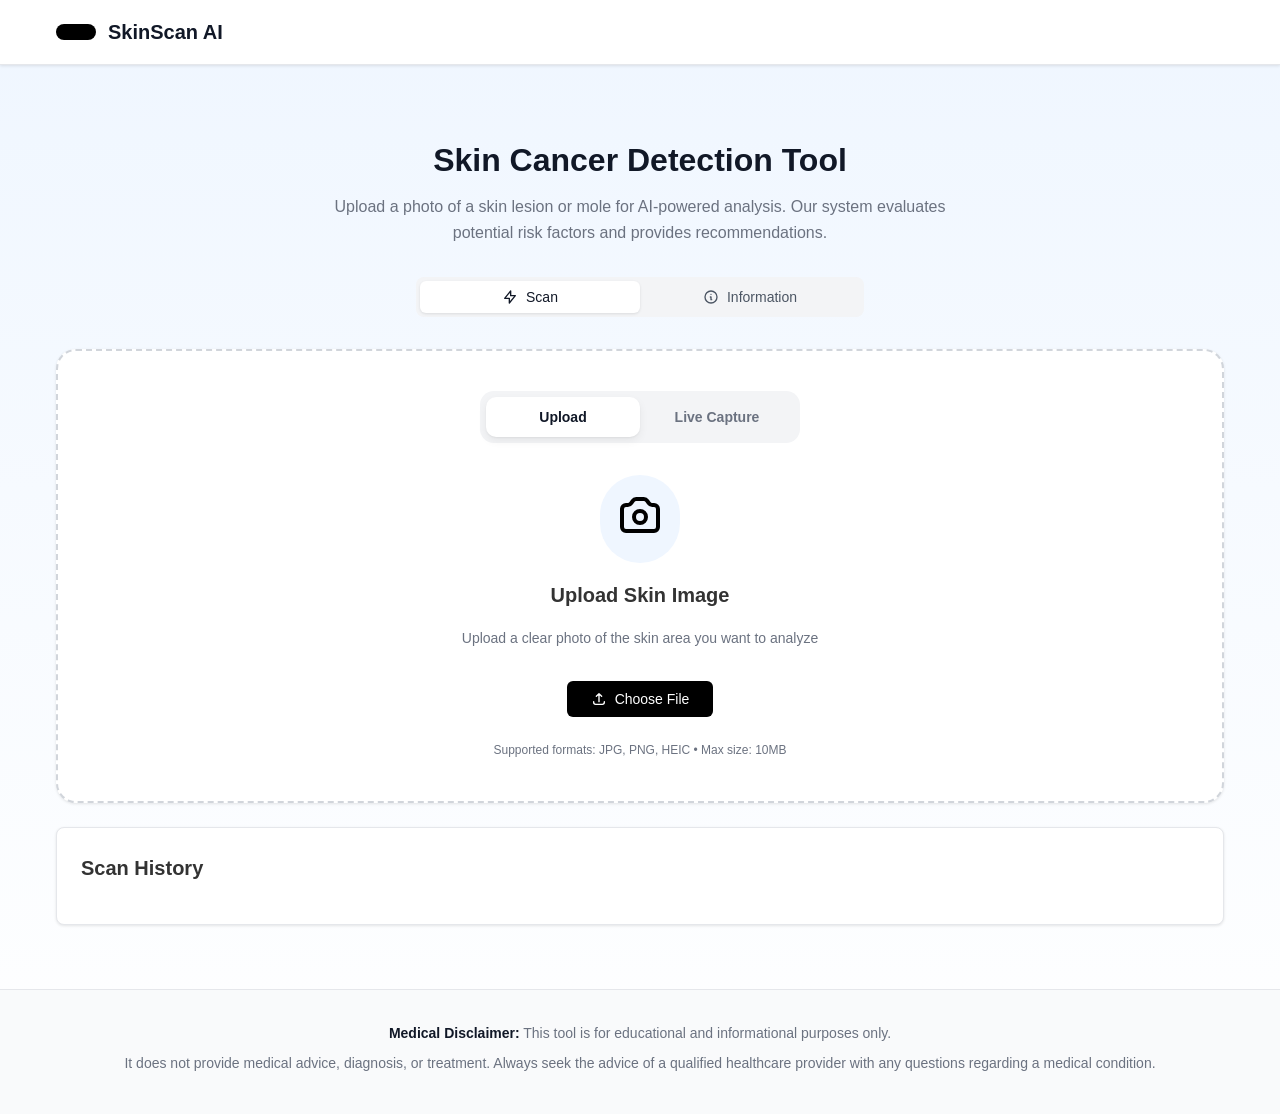
<file: frontend/index.html>
<!doctype html>
<html lang="en">
  <head>
    <meta charset="UTF-8" />
    <meta name="viewport" content="width=device-width, initial-scale=1.0" />
    <title>SkinScan AI - Skin Cancer Detection Tool</title>
    <link rel="stylesheet" href="main.css" />
    <link
      rel="stylesheet"
      href="https://cdn-uicons.flaticon.com/3.0.0/uicons-thin-rounded/css/uicons-thin-rounded.css"
    />
  </head>
  <body>
    <!-- Header -->
    <header>
      <div class="container">
        <div class="header-content">
          <div class="logo-icon">
            <i class="fi fi-tr-heart-rate"></i>
          </div>
          <div class="logo-text">
            <h1>SkinScan AI</h1>
            <!-- <p>Early Detection, Better Protection</p> -->
          </div>
        </div>
      </div>
    </header>

    <div id="errorModal" class="error-modal hidden">
      <div class="error-popup">
        <div class="error-icon">
          <svg fill="none" viewBox="0 0 24 24" stroke="currentColor">
            <path
              stroke-linecap="round"
              stroke-linejoin="round"
              stroke-width="2"
              d="M12 9v2m0 4h.01m-6.938 4h13.856c1.54 0 2.502-1.667 1.732-3L13.732 4c-.77-1.333-2.694-1.333-3.464 0L3.34 16c-.77 1.333.192 3 1.732 3z"
            />
          </svg>
        </div>

        <h3>Scan Error</h3>

        <p id="errorMessage">Error message here</p>

        <div class="error-actions">
          <button id="errorActionBtn" class="hidden">Enable Camera</button>

          <button id="closeErrorBtn">Close</button>
        </div>
      </div>
    </div>

    <!-- Main Content -->
    <main class="container">
      <div class="page-header">
        <h2>Skin Cancer Detection Tool</h2>
        <p>
          Upload a photo of a skin lesion or mole for AI-powered analysis. Our
          system evaluates potential risk factors and provides recommendations.
        </p>
      </div>

      <div class="tabs">
        <!-- Tab List -->
        <div class="tab-list">
          <button class="tab-button active" data-tab="scan">
            <svg fill="none" viewBox="0 0 24 24" stroke="currentColor">
              <path
                stroke-linecap="round"
                stroke-linejoin="round"
                stroke-width="2"
                d="M13 10V3L4 14h7v7l9-11h-7z"
              />
            </svg>
            Scan
          </button>
          <button class="tab-button" data-tab="info">
            <svg fill="none" viewBox="0 0 24 24" stroke="currentColor">
              <path
                stroke-linecap="round"
                stroke-linejoin="round"
                stroke-width="2"
                d="M13 16h-1v-4h-1m1-4h.01M21 12a9 9 0 11-18 0 9 9 0 0118 0z"
              />
            </svg>
            Information
          </button>
        </div>

        <!-- Scan Tab Content -->
        <div class="tab-content active" id="scan-tab">
          <!-- Unified Upload + Camera Card -->
          <div class="card upload-card">
            <!-- SWITCH -->
            <div class="scan-switch">
              <button class="scan-switch-btn active" id="uploadModeBtn">
                Upload
              </button>

              <button class="scan-switch-btn" id="cameraModeBtn">
                Live Capture
              </button>
            </div>

            <div class="upload-content">
              <!-- ICON -->
              <div class="upload-icon-wrapper">
                <svg fill="none" viewBox="0 0 24 24" stroke="currentColor">
                  <path
                    stroke-linecap="round"
                    stroke-linejoin="round"
                    stroke-width="2"
                    d="M3 9a2 2 0 012-2h.93a2 2 0 001.664-.89l.812-1.22A2 2 0 0110.07 4h3.86a2 2 0 011.664.89l.812 1.22A2 2 0 0018.07 7H19a2 2 0 012 2v9a2 2 0 01-2 2H5a2 2 0 01-2-2V9z"
                  />
                  <path
                    stroke-linecap="round"
                    stroke-linejoin="round"
                    stroke-width="2"
                    d="M15 13a3 3 0 11-6 0 3 3 0 016 0z"
                  />
                </svg>
              </div>

              <!-- TEXT -->
              <div class="upload-text">
                <h3 id="modeTitle">Upload Skin Image</h3>

                <p id="modeDescription">
                  Upload a clear photo of the skin area you want to analyze
                </p>
              </div>

              <!-- FILE UPLOAD -->
              <div id="uploadSection">
                <button class="upload-button" id="upload-btn">
                  <svg fill="none" viewBox="0 0 24 24" stroke="currentColor">
                    <path
                      stroke-linecap="round"
                      stroke-linejoin="round"
                      stroke-width="2"
                      d="M4 16v1a3 3 0 003 3h10a3 3 0 003-3v-1m-4-8l-4-4m0 0L8 8m4-4v12"
                    />
                  </svg>

                  <span id="upload-btn-text"> Choose File </span>
                </button>

                <input
                  type="file"
                  id="file-upload"
                  accept="image/*"
                  style="display: none"
                />
              </div>

              <!-- CAMERA -->
              <!-- CAMERA -->
              <div id="cameraSection" class="hidden">
                <!-- LIVE CAMERA HEADER -->
                <div class="camera-live-header">
                  <div class="camera-live-badge">
                    <svg fill="none" viewBox="0 0 24 24" stroke="currentColor">
                      <path
                        stroke-linecap="round"
                        stroke-linejoin="round"
                        stroke-width="2"
                        d="
                        M4 8V6a2 2 0 012-2h2
                        M16 4h2a2 2 0 012 2v2
                        M20 16v2a2 2 0 01-2 2h-2
                        M8 20H6a2 2 0 01-2-2v-2
                    "
                      />
                    </svg>

                    <span> Live Skin Detection </span>
                  </div>
                </div>

                <div class="camera-preview-wrapper">
                  <video id="camera" autoplay playsinline></video>

                  <canvas id="snapshotCanvas" style="display: none"></canvas>
                </div>

                <div class="camera-buttons">
                  <button class="upload-button" id="captureBtn">Capture</button>

                  <button class="upload-button" id="analyzeBtn" disabled>
                    Analyze
                  </button>
                </div>
              </div>

              <p class="upload-info" id="modeInfo">
                Supported formats: JPG, PNG, HEIC • Max size: 10MB
              </p>
            </div>
          </div>

          <!-- Loading Spinner -->
          <div id="loading-spinner" class="hidden">
            <div class="spinner"></div>
          </div>

          <!-- Results Section -->
          <div id="results-section" class="hidden">
            <!-- Results will be inserted here by JavaScript -->
          </div>
          <div class="card" id="history-section">
            <h3>Scan History</h3>
            <div id="history-list"></div>
          </div>
        </div>

        <!-- Info Tab Content -->
        <div class="tab-content" id="info-tab">
          <div class="space-y-6">
            <div class="card">
              <!-- =========================================
     BENIGN SECTION
========================================= -->

              <div style="margin-bottom: 40px">
                <h3
                  style="margin-bottom: 10px; color: #166534; font-size: 1.3rem"
                >
                  Benign Skin Lesions
                </h3>

                <p
                  style="color: #6b7280; margin-bottom: 20px; font-size: 0.9rem"
                >
                  These lesions are usually non-cancerous and generally
                  harmless, though monitoring changes is still important.
                </p>

                <div class="cancer-grid">
                  <!-- Dermatofibroma -->
                  <div class="cancer-card">
                    <img src="images/dermatofibra1.jpg" class="cancer-img" />

                    <div class="cancer-body">
                      <h4>Dermatofibroma</h4>

                      <p>
                        Dermatofibroma is a common benign skin growth that
                        usually appears as a small firm bump.
                      </p>

                      <ul>
                        <li>Firm raised bump</li>
                        <li>Brown or reddish color</li>
                        <li>Usually harmless</li>
                      </ul>

                      <span class="cancer-tag low"> Benign Lesion </span>
                    </div>
                  </div>

                  <!-- Nevus -->
                  <div class="cancer-card">
                    <img src="images/nevus1.webp" class="cancer-img" />

                    <div class="cancer-body">
                      <h4>Nevus (Mole)</h4>

                      <p>
                        A nevus is commonly called a mole and is usually benign.
                        Most remain stable over time.
                      </p>

                      <ul>
                        <li>Round or oval shape</li>
                        <li>Uniform color</li>
                        <li>Stable appearance</li>
                      </ul>

                      <span class="cancer-tag low"> Low Risk </span>
                    </div>
                  </div>

                  <div class="cancer-card">
                    <img
                      src="images/seborrheic-keratoses.avif"
                      class="cancer-img"
                    />

                    <div class="cancer-body">
                      <h4>Pigmented Benign Keratosis</h4>

                      <p>
                        Pigmented Benign Keratosis, also called seborrheic
                        keratosis, is a common noncancerous skin growth with a
                        waxy or scaly appearance.
                      </p>

                      <ul>
                        <li>Waxy or rough texture</li>
                        <li>Brown, black, or tan color</li>
                        <li>Often appears with aging</li>
                      </ul>

                      <span class="cancer-tag low"> Benign Lesion </span>
                    </div>
                  </div>
                </div>
              </div>

              <!-- =========================================
     MALIGNANT SECTION
========================================= -->

              <div>
                <h3
                  style="margin-bottom: 10px; color: #991b1b; font-size: 1.3rem"
                >
                  Malignant & Precancerous Skin Lesions
                </h3>

                <p
                  style="color: #6b7280; margin-bottom: 20px; font-size: 0.9rem"
                >
                  These lesions may become cancerous or spread if left
                  untreated. Early detection is very important.
                </p>

                <div class="cancer-grid">
                  <!-- BCC -->
                  <div class="cancer-card">
                    <img src="images/bcc1.jpeg" class="cancer-img" />

                    <div class="cancer-body">
                      <h4>Basal Cell Carcinoma (BCC)</h4>

                      <p>
                        Basal cell carcinoma is the most common skin cancer. It
                        grows slowly and rarely spreads.
                      </p>

                      <ul>
                        <li>Shiny bump</li>
                        <li>Pink or red patch</li>
                        <li>Bleeding sore</li>
                      </ul>

                      <span class="cancer-tag low"> Low Metastasis Risk </span>
                    </div>
                  </div>

                  <!-- SCC -->
                  <div class="cancer-card">
                    <img src="images/scc1.jpeg" class="cancer-img" />

                    <div class="cancer-body">
                      <h4>Squamous Cell Carcinoma (SCC)</h4>

                      <p>
                        SCC develops in the outer skin layer and can spread if
                        untreated.
                      </p>

                      <ul>
                        <li>Scaly patch</li>
                        <li>Open sore</li>
                        <li>Red nodule</li>
                      </ul>

                      <span class="cancer-tag medium"> Moderate Risk </span>
                    </div>
                  </div>

                  <!-- Melanoma -->
                  <div class="cancer-card">
                    <img src="images/melanoma1.jpeg" class="cancer-img" />

                    <div class="cancer-body">
                      <h4>Melanoma</h4>

                      <p>
                        Melanoma is the most dangerous type of skin cancer and
                        may spread rapidly.
                      </p>

                      <ul>
                        <li>Irregular shape</li>
                        <li>Multiple colors</li>
                        <li>Changing appearance</li>
                      </ul>

                      <span class="cancer-tag high"> High Risk </span>
                    </div>
                  </div>

                  <!-- AK -->
                  <div class="cancer-card">
                    <img src="images/ak_1.jpg" class="cancer-img" />

                    <div class="cancer-body">
                      <h4>Actinic Keratosis (AK)</h4>

                      <p>
                        AK is a rough scaly patch caused by sun damage and may
                        become cancerous.
                      </p>

                      <ul>
                        <li>Scaly texture</li>
                        <li>Pink or brown patch</li>
                        <li>Sun-exposed areas</li>
                      </ul>

                      <span class="cancer-tag medium"> Precancerous </span>
                    </div>
                  </div>
                </div>
              </div>
            </div>
            <!-- ABCDE Rule Card -->
            <div class="card">
              <h3>Understanding the ABCDE Rule</h3>
              <p
                style="font-size: 0.875rem; color: #6b7280; margin-bottom: 1rem"
              >
                Use these warning signs to identify potentially dangerous moles:
              </p>
              <div class="abcde-list">
                <div class="abcde-item">
                  <div class="abcde-letter">A</div>
                  <div class="abcde-content">
                    <div class="title">Asymmetry</div>
                    <p class="description">
                      One half of the mole doesn't match the other half
                    </p>
                  </div>
                </div>
                <div class="abcde-item">
                  <div class="abcde-letter">B</div>
                  <div class="abcde-content">
                    <div class="title">Border</div>
                    <p class="description">
                      Edges are irregular, ragged, notched, or blurred
                    </p>
                  </div>
                </div>
                <div class="abcde-item">
                  <div class="abcde-letter">C</div>
                  <div class="abcde-content">
                    <div class="title">Color</div>
                    <p class="description">
                      Color is not uniform and may include shades of brown,
                      black, pink, red, white, or blue
                    </p>
                  </div>
                </div>
                <div class="abcde-item">
                  <div class="abcde-letter">D</div>
                  <div class="abcde-content">
                    <div class="title">Diameter</div>
                    <p class="description">
                      Spot is larger than 6mm across (about ¼ inch – the size of
                      a pencil eraser)
                    </p>
                  </div>
                </div>
                <div class="abcde-item">
                  <div class="abcde-letter">E</div>
                  <div class="abcde-content">
                    <div class="title">Evolving</div>
                    <p class="description">
                      Mole is changing in size, shape, or color
                    </p>
                  </div>
                </div>
              </div>
            </div>

            <!-- Prevention Tips Card -->
            <div class="card">
              <h3>Prevention Tips</h3>
              <div class="prevention-grid">
                <div class="prevention-item">
                  <div class="prevention-icon">
                    <svg fill="none" viewBox="0 0 24 24" stroke="currentColor">
                      <path
                        stroke-linecap="round"
                        stroke-linejoin="round"
                        stroke-width="2"
                        d="M12 3v1m0 16v1m9-9h-1M4 12H3m15.364 6.364l-.707-.707M6.343 6.343l-.707-.707m12.728 0l-.707.707M6.343 17.657l-.707.707M16 12a4 4 0 11-8 0 4 4 0 018 0z"
                      />
                    </svg>
                  </div>
                  <div class="prevention-content">
                    <div class="title">Sun Protection</div>
                    <p class="tip">
                      Use broad-spectrum sunscreen with SPF 30+ daily
                    </p>
                  </div>
                </div>
                <div class="prevention-item">
                  <div class="prevention-icon">
                    <svg fill="none" viewBox="0 0 24 24" stroke="currentColor">
                      <path
                        stroke-linecap="round"
                        stroke-linejoin="round"
                        stroke-width="2"
                        d="M9 12l2 2 4-4m5.618-4.016A11.955 11.955 0 0112 2.944a11.955 11.955 0 01-8.618 3.04A12.02 12.02 0 003 9c0 5.591 3.824 10.29 9 11.622 5.176-1.332 9-6.03 9-11.622 0-1.042-.133-2.052-.382-3.016z"
                      />
                    </svg>
                  </div>
                  <div class="prevention-content">
                    <div class="title">Protective Clothing</div>
                    <p class="tip">
                      Wear hats, sunglasses, and long-sleeved clothing
                    </p>
                  </div>
                </div>
                <div class="prevention-item">
                  <div class="prevention-icon">
                    <svg fill="none" viewBox="0 0 24 24" stroke="currentColor">
                      <path
                        stroke-linecap="round"
                        stroke-linejoin="round"
                        stroke-width="2"
                        d="M15 12a3 3 0 11-6 0 3 3 0 016 0z"
                      />
                      <path
                        stroke-linecap="round"
                        stroke-linejoin="round"
                        stroke-width="2"
                        d="M2.458 12C3.732 7.943 7.523 5 12 5c4.478 0 8.268 2.943 9.542 7-1.274 4.057-5.064 7-9.542 7-4.477 0-8.268-2.943-9.542-7z"
                      />
                    </svg>
                  </div>
                  <div class="prevention-content">
                    <div class="title">Regular Checks</div>
                    <p class="tip">
                      Perform monthly self-exams and annual dermatologist visits
                    </p>
                  </div>
                </div>
                <div class="prevention-item">
                  <div class="prevention-icon">
                    <svg fill="none" viewBox="0 0 24 24" stroke="currentColor">
                      <path
                        stroke-linecap="round"
                        stroke-linejoin="round"
                        stroke-width="2"
                        d="M12 9v2m0 4h.01m-6.938 4h13.856c1.54 0 2.502-1.667 1.732-3L13.732 4c-.77-1.333-2.694-1.333-3.464 0L3.34 16c-.77 1.333.192 3 1.732 3z"
                      />
                    </svg>
                  </div>
                  <div class="prevention-content">
                    <div class="title">Avoid Peak Hours</div>
                    <p class="tip">
                      Stay in shade during 10am-4pm when UV rays are strongest
                    </p>
                  </div>
                </div>
              </div>
            </div>

            <!-- FAQ Card -->
            <div class="card">
              <h3>Frequently Asked Questions</h3>
              <div class="accordion">
                <div class="accordion-item">
                  <button class="accordion-button">
                    <span>How accurate is this detection tool?</span>
                    <svg fill="none" viewBox="0 0 24 24" stroke="currentColor">
                      <path
                        stroke-linecap="round"
                        stroke-linejoin="round"
                        stroke-width="2"
                        d="M19 9l-7 7-7-7"
                      />
                    </svg>
                  </button>
                  <div class="accordion-content">
                    <div class="accordion-content-inner">
                      This is a demonstration tool using simulated analysis.
                      Real skin cancer detection requires advanced AI models
                      trained on medical datasets. Always consult a healthcare
                      professional for accurate diagnosis.
                    </div>
                  </div>
                </div>
                <div class="accordion-item">
                  <button class="accordion-button">
                    <span>When should I see a dermatologist?</span>
                    <svg fill="none" viewBox="0 0 24 24" stroke="currentColor">
                      <path
                        stroke-linecap="round"
                        stroke-linejoin="round"
                        stroke-width="2"
                        d="M19 9l-7 7-7-7"
                      />
                    </svg>
                  </button>
                  <div class="accordion-content">
                    <div class="accordion-content-inner">
                      See a dermatologist immediately if you notice any new,
                      changing, or unusual spots on your skin, especially if
                      they exhibit any of the ABCDE warning signs. Early
                      detection is crucial for successful treatment.
                    </div>
                  </div>
                </div>
                <div class="accordion-item">
                  <button class="accordion-button">
                    <span>What types of skin cancer exist?</span>
                    <svg fill="none" viewBox="0 0 24 24" stroke="currentColor">
                      <path
                        stroke-linecap="round"
                        stroke-linejoin="round"
                        stroke-width="2"
                        d="M19 9l-7 7-7-7"
                      />
                    </svg>
                  </button>
                  <div class="accordion-content">
                    <div class="accordion-content-inner">
                      The most common types are Basal Cell Carcinoma (BCC),
                      Squamous Cell Carcinoma (SCC), and Melanoma. Melanoma is
                      the most dangerous but highly treatable when caught early.
                      Regular screenings are essential for early detection.
                    </div>
                  </div>
                </div>
              </div>
            </div>
          </div>
        </div>
      </div>
    </main>
    <!-- Footer -->
    <footer>
      <div class="container">
        <div class="footer-content">
          <p>
            <strong>Medical Disclaimer:</strong> This tool is for educational
            and informational purposes only.
          </p>
          <p>
            It does not provide medical advice, diagnosis, or treatment. Always
            seek the advice of a qualified healthcare provider with any
            questions regarding a medical condition.
          </p>
        </div>
      </div>
    </footer>
    <script src="script.js"></script>
  </body>
</html>
</file>
<file: frontend/main.css>
* {
  margin: 0;
  padding: 0;
  box-sizing: border-box;
}

body {
  font-family:
    -apple-system, BlinkMacSystemFont, "Segoe UI", Roboto, "Helvetica Neue",
    Arial, sans-serif;
  line-height: 1.6;
  color: #333;
  background: linear-gradient(180deg, #eff6ff 0%, #ffffff 100%);
  min-height: 100vh;
}

.container {
  max-width: 1200px;
  margin: 0 auto;
  padding: 0 1rem;
}

/* Header */
header {
  background: white;
  border-bottom: 1px solid #e5e7eb;
  position: sticky;
  top: 0;
  z-index: 100;
  box-shadow: 0 1px 3px rgba(0, 0, 0, 0.1);
}

.header-content {
  display: flex;
  align-items: center;
  gap: 0.75rem;
  padding: 1rem 0;
}

.logo-icon {
  padding: 0.5rem;
  background: #000000;
  color: white;
  border-radius: 0.5rem;
  display: flex;
  align-items: center;
  justify-content: center;
  width: 2.5rem;
}

.logo-text h1 {
  font-size: 1.25rem;
  color: #111827;
}

.logo-text p {
  font-size: 0.75rem;
  color: #6b7280;
}

/* Main Content */
main {
  padding: 2rem 0;
}

.page-header {
  margin-top: 70px;
  text-align: center;
  margin-bottom: 2rem;
}

.page-header h2 {
  font-size: 2rem;
  margin-bottom: 0.5rem;
  color: #111827;
}

.page-header p {
  color: #6b7280;
  max-width: 42rem;
  margin: 0 auto;
}

/* Tabs */
.tabs {
  margin: 2rem 0;
}

.tab-list {
  display: grid;
  grid-template-columns: repeat(2, 1fr);
  max-width: 28rem;
  margin: 0 auto 2rem;
  background: #f3f4f6;
  border-radius: 0.5rem;
  padding: 0.25rem;
}

.tab-button {
  padding: 0.5rem 1rem;
  border: none;
  background: transparent;
  cursor: pointer;
  border-radius: 0.375rem;
  font-size: 0.875rem;
  display: flex;
  align-items: center;
  justify-content: center;
  gap: 0.5rem;
  transition: all 0.2s;
  color: #4b5563;
}

.tab-button svg {
  width: 1rem;
  height: 1rem;
}

.tab-button.active {
  background: white;
  color: #111827;
  box-shadow: 0 1px 3px rgba(0, 0, 0, 0.1);
}

.tab-content {
  display: none;
}

.tab-content.active {
  display: block;
}

/* Cards */
.card {
  background: white;
  border-radius: 0.5rem;
  box-shadow: 0 1px 3px rgba(0, 0, 0, 0.1);
  border: 1px solid #e5e7eb;
  padding: 1.5rem;
  margin-bottom: 1.5rem;
}

/* Upload Section */
.upload-card {
  border: 2px dashed #d1d5db;
  padding: 2rem;
}

.upload-content {
  display: flex;
  flex-direction: column;
  align-items: center;
  justify-content: center;
  gap: 1rem;
}

.upload-icon-wrapper {
  padding: 1rem;
  background: #eff6ff;
  border-radius: 9999px;
}

.upload-icon-wrapper svg {
  width: 3rem;
  height: 3rem;
  color: #000000;
}

.upload-text {
  text-align: center;
}

.upload-text h3 {
  font-size: 1.25rem;
  margin-bottom: 0.5rem;
}

.upload-text p {
  font-size: 0.875rem;
  color: #6b7280;
  margin-bottom: 1rem;
}

.upload-button {
  padding: 0.625rem 1.5rem;
  background: #000000;
  color: white;
  border: none;
  border-radius: 0.375rem;
  font-size: 0.875rem;
  cursor: pointer;
  display: inline-flex;
  align-items: center;
  gap: 0.5rem;
  transition: background 0.2s;
}

.upload-button:hover {
  background: #555555;
  color: #ffffff;
}

.upload-button:disabled {
  opacity: 0.6;
  cursor: not-allowed;
}

.upload-button svg {
  width: 1rem;
  height: 1rem;
}

.upload-info {
  font-size: 0.75rem;
  color: #6b7280;
  margin-top: 0.5rem;
}

/* Example Buttons */
.example-section {
  text-align: center;
  padding: 1.5rem 0;
}

.example-section p {
  color: #6b7280;
  margin-bottom: 1rem;
}

.example-buttons {
  display: flex;
  flex-wrap: wrap;
  justify-content: center;
  gap: 0.75rem;
}

.example-button {
  padding: 0.625rem 1.25rem;
  border: 1px solid;
  border-radius: 0.375rem;
  background: white;
  cursor: pointer;
  font-size: 0.875rem;
  transition: all 0.2s;
}

.example-button.low {
  background: #f0fdf4;
  border-color: #bbf7d0;
  color: #166534;
}

.example-button.low:hover {
  background: #dcfce7;
}

.example-button.medium {
  background: #fefce8;
  border-color: #fde047;
  color: #854d0e;
}

.example-button.medium:hover {
  background: #fef9c3;
}

.example-button.high {
  background: #fef2f2;
  border-color: #fecaca;
  color: #991b1b;
}

.example-button.high:hover {
  background: #fee2e2;
}

/* Analysis Results */
.results-grid {
  display: grid;
  grid-template-columns: 1fr;
  gap: 1.5rem;
  margin-bottom: 1.5rem;
}

@media (min-width: 768px) {
  .results-grid {
    grid-template-columns: repeat(2, 1fr);
  }
}

.results-details {
  display: flex;
  flex-direction: column;
  gap: 0.5rem;
}

.gradcam-image {
  width: 100%;
  height: 100%; /* make taller */
  object-fit: cover;
  border-radius: 12px;
}

.risk-header {
  display: flex;
  align-items: center;
  justify-content: space-between;
  margin-bottom: 0.5rem;
}

.risk-header span {
  font-size: 0.875rem;
}

.badge {
  display: inline-flex;

  align-items: center;

  justify-content: center;

  padding: 10px 18px;

  border-radius: 999px;

  font-size: 14px;

  font-weight: 700;

  letter-spacing: 0.3px;

  text-transform: uppercase;

  box-shadow: 0 4px 12px rgba(0, 0, 0, 0.08);
}
.badge.low {
  background: #dcfce7;
  color: #166534;
}

.badge.medium,
.badge.high {
  background: #fee2e2;
  color: #991b1b;
}

.risk-box {
  padding: 1rem;
  border-radius: 0.5rem;
  border: 2px solid;
  display: flex;
  align-items: center;
  gap: 0.75rem;
}

.risk-box.low {
  background: #f0fdf4;
  border-color: #bbf7d0;
  color: #166534;
}

.risk-box.medium {
  background: #fefce8;
  border-color: #fde047;
  color: #854d0e;
}

.risk-box.high {
  background: #fef2f2;
  border-color: #fecaca;
  color: #991b1b;
}

.risk-box svg {
  width: 1.25rem;
  height: 1.25rem;
}

.confidence-bar {
  margin-bottom: 0.5rem;
}

.confidence-header {
  display: flex;
  justify-content: space-between;
  margin-bottom: 0.5rem;
  font-size: 0.875rem;
}

.progress-bar {
  width: 100%;
  height: 0.5rem;
  background: #e5e7eb;
  border-radius: 9999px;
  overflow: hidden;
}

.progress-fill {
  height: 100%;
  background: #2563eb;
  transition: width 0.5s ease;
}

.features span {
  font-size: 0.875rem;
  display: block;
  margin-bottom: 0.5rem;
}

.features-tags {
  display: flex;
  flex-wrap: wrap;
  gap: 0.5rem;
}

.feature-tag {
  padding: 0.375rem 0.75rem;
  background: white;
  border: 1px solid #d1d5db;
  border-radius: 0.25rem;
  font-size: 0.875rem;
}

/* Alert */
.alert {
  padding: 1rem;
  border-radius: 0.5rem;
  border: 1px solid;
  margin-bottom: 1.5rem;
  display: flex;
  gap: 0.75rem;
}

.alert svg {
  width: 1rem;
  height: 1rem;
  flex-shrink: 0;
  margin-top: 0.125rem;
}

.alert-content h4 {
  font-size: 0.875rem;
  margin-bottom: 0.25rem;
  font-weight: 600;
}

.alert-content p {
  font-size: 0.875rem;
}

.alert.info {
  background: #eff6ff;
  border-color: #bfdbfe;
  color: #1e40af;
}

.alert.warning {
  background: #fef2f2;
  border-color: #fecaca;
  color: #991b1b;
}

/* Info Section */
.card h3 {
  font-size: 1.25rem;
  margin-bottom: 1rem;
}

.abcde-list {
  display: flex;
  flex-direction: column;
  gap: 0.75rem;
}

.abcde-item {
  display: flex;
  gap: 0.75rem;
}

.abcde-letter {
  flex-shrink: 0;
  width: 2.5rem;
  height: 2.5rem;
  background: #dbeafe;
  border-radius: 9999px;
  display: flex;
  align-items: center;
  justify-content: center;
  color: #1e40af;
  font-weight: 600;
}

.abcde-content .title {
  font-size: 0.875rem;
  margin-bottom: 0.25rem;
  font-weight: 500;
}

.abcde-content .description {
  font-size: 0.75rem;
  color: #6b7280;
}

.prevention-grid {
  display: grid;
  grid-template-columns: 1fr;
  gap: 1rem;
}

@media (min-width: 640px) {
  .prevention-grid {
    grid-template-columns: repeat(2, 1fr);
  }
}

.prevention-item {
  display: flex;
  gap: 0.75rem;
  padding: 0.75rem;
  background: #f9fafb;
  border-radius: 0.5rem;
}

.prevention-icon {
  flex-shrink: 0;
}

.prevention-icon svg {
  width: 1.25rem;
  height: 1.25rem;
  color: #2563eb;
}

.prevention-content .title {
  font-size: 0.875rem;
  margin-bottom: 0.25rem;
  font-weight: 500;
}

.prevention-content .tip {
  font-size: 0.75rem;
  color: #6b7280;
}

/* Accordion */
.accordion {
  border: 1px solid #e5e7eb;
  border-radius: 0.5rem;
  overflow: hidden;
}

.accordion-item {
  border-bottom: 1px solid #e5e7eb;
}

.accordion-item:last-child {
  border-bottom: none;
}

.accordion-button {
  width: 100%;
  padding: 1rem;
  background: white;
  border: none;
  text-align: left;
  cursor: pointer;
  display: flex;
  justify-content: space-between;
  align-items: center;
  font-size: 0.875rem;
  font-weight: 500;
}

.accordion-button:hover {
  background: #f9fafb;
}

.accordion-button svg {
  width: 1rem;
  height: 1rem;
  transition: transform 0.2s;
}

.accordion-button.active svg {
  transform: rotate(180deg);
}

.accordion-content {
  max-height: 0;
  overflow: hidden;
  transition: max-height 0.3s ease;
}

.accordion-content-inner {
  padding: 0 1rem 1rem;
  color: #6b7280;
  font-size: 0.875rem;
}

/* Footer */
footer {
  background: #f9fafb;
  border-top: 1px solid #e5e7eb;
  margin-top: 4rem;
}

.footer-content {
  padding: 2rem 0;
  text-align: center;
  font-size: 0.875rem;
  color: #6b7280;
}

.footer-content p {
  margin-bottom: 0.5rem;
}

.footer-content strong {
  color: #111827;
}

/* Loading Spinner */
.spinner {
  border: 3px solid #f3f4f6;
  border-top: 3px solid #2563eb;
  border-radius: 50%;
  width: 2rem;
  height: 2rem;
  animation: spin 1s linear infinite;
  margin: 2rem auto;
}

@keyframes spin {
  0% {
    transform: rotate(0deg);
  }
  100% {
    transform: rotate(360deg);
  }
}

/* Utility Classes */
.hidden {
  display: none !important;
}

.space-y-6 > * + * {
  margin-top: 1.5rem;
}

/* Toast Notification */
.toast {
  position: fixed;
  bottom: 2rem;
  right: 2rem;
  background: white;
  border-radius: 0.5rem;
  box-shadow: 0 10px 25px rgba(0, 0, 0, 0.1);
  padding: 1rem 1.5rem;
  display: flex;
  align-items: center;
  gap: 0.75rem;
  z-index: 1000;
  animation: slideIn 0.3s ease;
}

@keyframes slideIn {
  from {
    transform: translateX(100%);
    opacity: 0;
  }
  to {
    transform: translateX(0);
    opacity: 1;
  }
}

.toast svg {
  width: 1.25rem;
  height: 1.25rem;
}

.toast.info svg {
  color: #2563eb;
}

.toast.success svg {
  color: #16a34a;
}

.toast-content .toast-title {
  font-weight: 600;
  font-size: 0.875rem;
}

.toast-content .toast-description {
  font-size: 0.75rem;
  color: #6b7280;
}

/* Cancer Cards */

.cancer-grid {
  display: grid;
  grid-template-columns: repeat(auto-fit, minmax(260px, 1fr));
  gap: 20px;
}

.cancer-card {
  border-radius: 12px;
  overflow: hidden;
  border: 1px solid #e5e7eb;
  background: white;
  transition: 0.2s;
}

.cancer-card:hover {
  transform: translateY(-4px);
  box-shadow: 0 8px 20px rgba(0, 0, 0, 0.08);
}

.cancer-img {
  width: 100%;
  height: 160px;
  object-fit: cover;
}

.cancer-body {
  padding: 16px;
}

.cancer-body h4 {
  margin-bottom: 8px;
  font-size: 16px;
}

.cancer-body p {
  font-size: 13px;
  color: #4b5563;
  margin-bottom: 10px;
}

.cancer-body ul {
  padding-left: 16px;
  margin-bottom: 10px;
  font-size: 13px;
  color: #374151;
}

.cancer-tag {
  font-size: 12px;
  padding: 4px 10px;
  border-radius: 20px;
  font-weight: 600;
}

.cancer-tag.low {
  background: #dcfce7;
  color: #166534;
}

.cancer-tag.medium {
  background: #fef9c3;
  color: #92400e;
}

.cancer-tag.high {
  background: #fee2e2;
  color: #991b1b;
}

#history-list {
  max-height: 500px;

  overflow-y: auto;

  padding-right: 4px;
}

#history-list::-webkit-scrollbar {
  width: 8px;
}

#history-list::-webkit-scrollbar-track {
  background: transparent;
}

#history-list::-webkit-scrollbar-thumb {
  background: #d1d5db;

  border-radius: 999px;
}

#history-list::-webkit-scrollbar-thumb:hover {
  background: #9ca3af;
}

.image-container {
  position: relative;

  width: 100%;
  max-width: 450px;

  aspect-ratio: 1 / 1;

  background: #f3f4f6;

  border-radius: 12px;

  overflow: hidden;

  display: flex;
  align-items: center;
  justify-content: center;
}

/* BOTH IMAGES */
.image-container img {
  position: absolute;

  width: 100%;
  height: 100%;

  object-fit: cover;

  top: 0;
  left: 0;
}

.gradcam-overlay {
  opacity: 0;

  transition: opacity 0.3s ease;

  z-index: 2;

  pointer-events: none;
}

.results-image {
  width: 100%;
  height: auto;
  display: block;
}

/* Button */
.toggle-btn {
  margin-top: 10px;
  padding: 6px 12px;
  background: #111827;
  color: white;
  border: none;
  border-radius: 6px;
  cursor: pointer;
}

.toggle-btn:hover {
  background: #374151;
}

/* =========================================
   UNIFIED SCAN CARD
========================================= */

.upload-card {
  border: 2px dashed #d1d5db;
  padding: 2.5rem;
  border-radius: 20px;
  background: white;
  transition: 0.25s ease;
}

.upload-card:hover {
  border-color: #9ca3af;
}

/* SWITCH */

.scan-switch {
  width: 100%;
  max-width: 320px;

  background: #f3f4f6;

  padding: 6px;

  border-radius: 14px;

  display: flex;

  margin: 0 auto 32px auto;
}

.scan-switch-btn {
  flex: 1;

  border: none;

  background: transparent;

  padding: 12px 18px;

  border-radius: 10px;

  cursor: pointer;

  font-size: 14px;
  font-weight: 600;

  color: #6b7280;

  transition: 0.25s ease;
}

.scan-switch-btn.active {
  background: white;

  color: #111827;

  box-shadow:
    0 1px 2px rgba(0, 0, 0, 0.05),
    0 4px 10px rgba(0, 0, 0, 0.06);
}

.upload-button:hover {
  transform: translateY(-1px);
}

/* MOBILE */

@media (max-width: 640px) {
  .upload-card {
    padding: 1.5rem;
  }

  .scan-switch {
    max-width: 100%;
  }

  .camera-buttons {
    flex-direction: column;
    width: 100%;
  }

  .upload-button {
    width: 100%;
  }
}

/* =========================================
   INFO TOOLTIP
========================================= */

.info-tooltip {
  position: relative;
  display: inline-flex;
  align-items: center;
}

.info-icon {
  width: 18px;
  height: 18px;

  border-radius: 50%;

  background: #e5e7eb;
  color: #374151;

  display: flex;
  align-items: center;
  justify-content: center;

  font-size: 12px;
  font-weight: bold;

  cursor: pointer;

  transition: 0.2s ease;
}

.info-icon:hover {
  background: #2563eb;
  color: white;
}

.tooltip-box {
  position: absolute;

  bottom: 130%;
  left: 50%;

  transform: translateX(-50%);

  width: 240px;

  background: #111827;
  color: white;

  padding: 10px 12px;

  border-radius: 10px;

  font-size: 12px;
  line-height: 1.5;

  opacity: 0;
  visibility: hidden;

  transition: 0.2s ease;

  z-index: 100;
}
.camera-preview-wrapper {
  width: 100%;
  display: flex;
  justify-content: center;
}

#camera,
#snapshotCanvas {
  width: 100%;
  max-width: 450px;
  border-radius: 20px;
  object-fit: cover;
  background: black;
}

.camera-buttons {
  display: flex;
  justify-content: center;
  gap: 12px;
  margin-top: 20px;
  flex-wrap: wrap;
}
.lesion-info-card {
  padding: 18px;

  border-radius: 14px;

  background: #f8fafc;

  border: 1px solid #e5e7eb;
}

.lesion-info-card h4 {
  margin-bottom: 10px;

  font-size: 16px;

  font-weight: 600;

  color: #111827;
}

.lesion-info-card p {
  font-size: 14px;

  line-height: 1.7;

  color: #4b5563;

  margin-bottom: 18px;
}

.common-signs h5 {
  font-size: 14px;

  margin-bottom: 10px;

  color: #111827;
}

.signs-grid {
  display: grid;

  grid-template-columns: repeat(2, minmax(0, 1fr));

  gap: 10px 18px;

  padding-left: 0;

  margin: 0;

  list-style: none;
}

.signs-grid li {
  position: relative;

  padding-left: 18px;

  font-size: 14px;

  color: #374151;

  line-height: 1.5;
}

.signs-grid li::before {
  content: "";

  position: absolute;

  left: 0;

  top: 8px;

  width: 6px;

  height: 6px;

  border-radius: 999px;

  background: #4f46e5;
}
/* ACTIVE STATE */
.info-tooltip.active .tooltip-box {
  opacity: 1;
  visibility: visible;
}
.lesion-info-header {
  display: flex;

  align-items: center;

  gap: 12px;

  margin-bottom: 14px;
}

.lesion-info-icon {
  border-radius: 12px;

  display: flex;

  align-items: center;

  justify-content: center;

  flex-shrink: 0;
}

.lesion-info-icon svg {
  width: 20px;

  height: 20px;

  color: #4f46e5;
}

.lesion-info-header h4 {
  margin: 0;

  font-size: 17px;

  font-weight: 600;

  color: #111827;
}

.error-modal {
  position: fixed;

  inset: 0;

  background: rgba(15, 23, 42, 0.45);

  backdrop-filter: blur(4px);

  display: flex;

  align-items: center;

  justify-content: center;

  z-index: 9999;

  animation: fadeIn 0.2s ease;
}

.error-popup {
  width: 90%;

  max-width: 400px;

  background: white;

  border-radius: 24px;

  padding: 28px;

  box-shadow: 0 25px 50px rgba(0, 0, 0, 0.18);

  text-align: center;
}

.error-icon {
  width: 72px;

  height: 72px;

  margin: 0 auto 18px;

  border-radius: 999px;

  background: #fef2f2;

  display: flex;

  align-items: center;

  justify-content: center;
}

.error-icon svg {
  width: 34px;

  height: 34px;

  color: #dc2626;
}

.error-popup h3 {
  font-size: 22px;

  font-weight: 700;

  color: #111827;

  margin-bottom: 10px;
}

.error-popup p {
  color: #6b7280;

  line-height: 1.7;

  margin-bottom: 24px;

  font-size: 15px;
}

#errorModal.hidden {
  display: none;
}
.error-actions {
  display: flex;

  gap: 12px;
}

#errorActionBtn {
  flex: 1;

  border: none;

  background: #2563eb;

  color: white;

  padding: 14px;

  border-radius: 14px;

  font-size: 15px;

  font-weight: 600;

  cursor: pointer;

  transition: 0.2s;
}

#errorActionBtn:hover {
  background: #1d4ed8;
}

#closeErrorBtn {
  flex: 1;
}

#closeErrorBtn {
  width: 100%;

  border: none;

  background: #111827;

  color: white;

  padding: 14px;

  border-radius: 14px;

  font-size: 15px;

  font-weight: 600;

  cursor: pointer;

  transition: 0.2s;
}

#closeErrorBtn:hover {
  background: #1f2937;
}

@keyframes fadeIn {
  from {
    opacity: 0;
    transform: scale(0.96);
  }

  to {
    opacity: 1;
    transform: scale(1);
  }
}

.history-card {
  display: flex;

  align-items: center;

  gap: 16px;

  padding: 16px;

  border-radius: 18px;

  background: white;

  border: 1px solid #e5e7eb;

  cursor: pointer;

  transition:
    transform 0.2s ease,
    box-shadow 0.2s ease,
    border-color 0.2s ease;

  margin-bottom: 14px;
}

.history-card:hover {
  transform: translateY(-2px);

  border-color: #cbd5e1;

  box-shadow: 0 10px 24px rgba(0, 0, 0, 0.06);
}

.history-thumbnail {
  width: 90px;

  height: 90px;

  border-radius: 16px;

  overflow: hidden;

  flex-shrink: 0;

  background: #f3f4f6;
}

.history-thumbnail img {
  width: 100%;

  height: 100%;

  object-fit: cover;
}

.history-content {
  flex: 1;

  min-width: 0;
}

.history-top-row {
  display: flex;

  align-items: center;

  justify-content: space-between;

  gap: 12px;

  margin-bottom: 10px;
}

.history-top-row h4 {
  font-size: 17px;

  font-weight: 700;

  color: #111827;

  margin: 0;
}

.history-badge {
  padding: 6px 12px;

  border-radius: 999px;

  font-size: 12px;

  font-weight: 700;

  text-transform: uppercase;
}

.history-badge.high {
  background: #fee2e2;

  color: #b91c1c;
}

.history-badge.low {
  background: #dcfce7;

  color: #166534;
}

.history-meta {
  display: flex;

  gap: 16px;

  flex-wrap: wrap;

  font-size: 13px;

  color: #6b7280;

  margin-bottom: 8px;
}

.history-filename {
  font-size: 13px;

  color: #374151;

  overflow: hidden;

  text-overflow: ellipsis;

  white-space: nowrap;
}
.camera-live-header {
  display: flex;

  justify-content: center;

  margin-bottom: 18px;
}

.camera-live-badge {
  display: inline-flex;

  align-items: center;

  gap: 10px;

  padding: 10px 18px;

  border-radius: 99px;

  background: #eff6ff;

  border: 1px solid #bfdbfe;

  font-size: 14px;

  font-weight: 600;
}

.camera-live-badge svg {
  width: 18px;

  height: 18px;
}
/* MOBILE */
@media (max-width: 640px) {
  .tooltip-box {
    width: 200px;
    font-size: 11px;
  }
}
</file>
